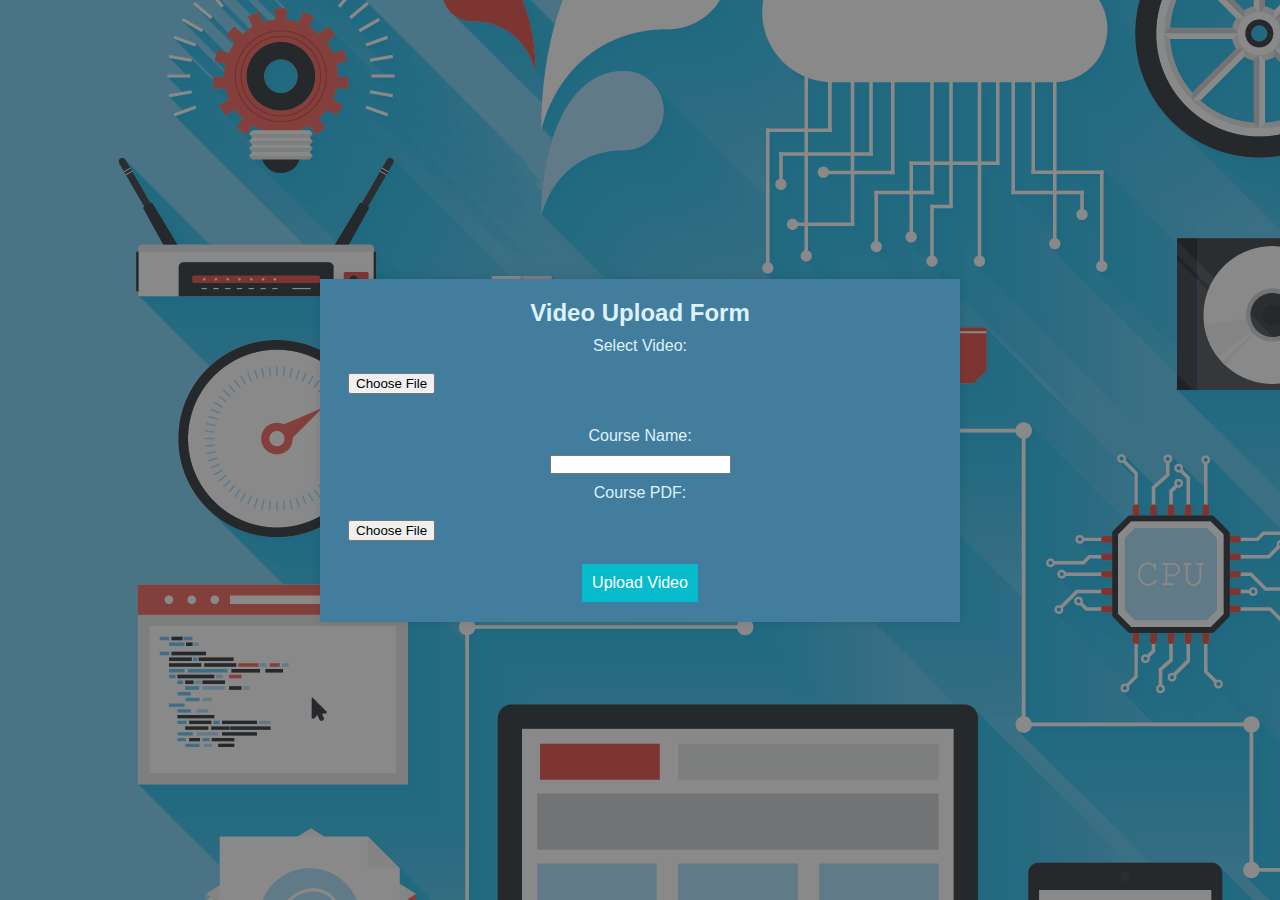
<file: MasterPice/TeacherDashboard/CrudCourse/index.html>
<!DOCTYPE html>
<html lang="en">
<head>
    <meta charset="UTF-8" />
    <meta name="viewport" content="width=device-width, initial-scale=1.0" />
    <title>Video Upload Form</title>
    <style>
        :root {
            --bg-1: #427D9D;
            --bg-2: #06BBCC;
            --bg-3: #9BBEC8;
            --bg-4: #DDF2FD;
        }
        *{
            margin: 0;
            transition: 0.5s;
            padding: 0;
            box-sizing: border-box;
        }
        body {
            height: 100vh;
            background: url(wallpaper-login.png);

        }

        .cc {
            display: flex;
            align-content: center;
            flex-direction: column;
            width: 50%;
            padding: 20px;
            background: var(--bg-1);
            box-shadow: 0 0 10px rgba(0, 0, 0, 0.1);
        }

        h2 {
            text-align: center;
            color: var(--bg-4);
        }
        .aa {
            font-family: Arial, sans-serif;
            margin: 0;
            padding: 0;
            display: flex;
            align-items: center;
            justify-content: center;
            width: 100%;
            height: 100%;
            background: #00000076;

        }
        form {
            display: flex;
            flex-direction: column;
            align-items: center;
        }

        label {
            margin: 10px 0;
            color: var(--bg-4);
        }

       
    input[type="file"] {
        padding: 8px;
        margin-bottom: 15px;
        width: 100%;
        box-sizing: border-box;
        appearance: none;
        border: none;
        outline: none;
        position: relative;
        overflow: hidden;
        color: transparent;
    }

        button {
            padding: 10px;
            background-color: var(--bg-2);
            color: #fff;
            border: none;
            cursor: pointer;
            font-size: 16px;
        }

        button:hover {
            color: var(--bg-2);
            background-color:var(--bg-4);
        }
    </style>

</head>
<body>
    <div class="aa">
        <div class="cc">
            <h2>Video Upload Form</h2>
        
            <form id="uploadForm" enctype="multipart/form-data">
                <label for="file">Select Video:

                </label>
                    <input type="file" name="file" id="file" accept="video/*" required />
                <label for="coursename">Course Name:</label>
                <input type="text" name="coursename" id="coursename" required />
        
                <label for="course_pdf">Course PDF:</label>
                <input type="file" name="course_pdf" id="course_pdf" accept="application/pdf" />
        
                <button type="button" onclick="uploadVideo()">Upload Video</button>
            </form>
        </div>
    </div>

    <script>
        function uploadVideo() {
            const form = document.getElementById("uploadForm");
            const formData = new FormData(form);

            fetch("http://localhost/MasterPiece/TeacherDashboard/CrudCourse/InsertCourse.php", {
                method: "POST",
                body: formData,
            })
            .then(response => response.json())
            .then(data => {
                if (data.success) {
                    alert("Video uploaded successfully");
                } else {
                    alert("Error: " + data.message);
                }
            })
            .catch(error => {
                console.error("Error:", error);
                alert("Error uploading video. Please try again later.");
            });
        }
    </script>
</body>
</html>
</file>
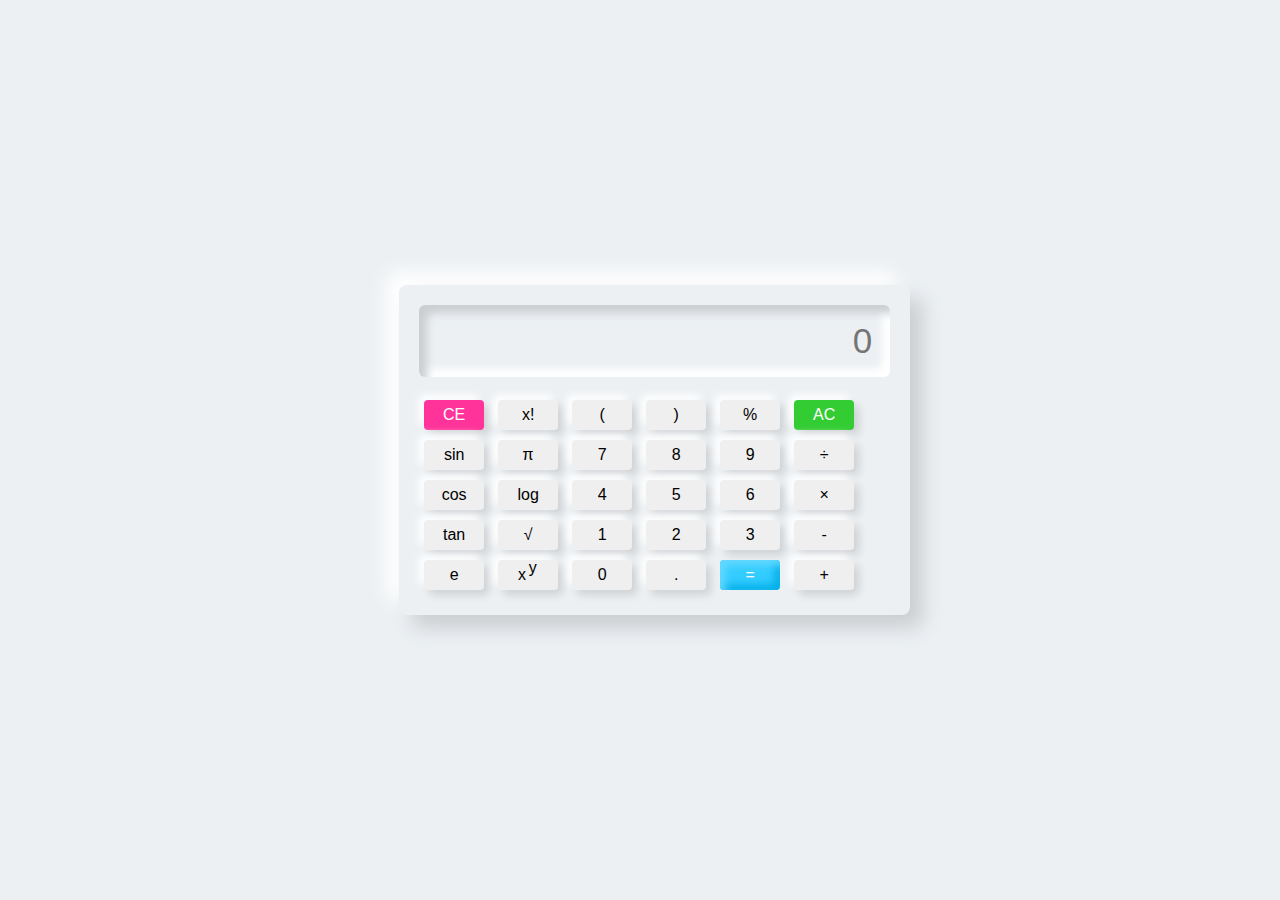
<file: Mstertest/MasterFrontEnd/calc.html>
<!DOCTYPE html>
<html lang="en">

<head>
    <meta charset="UTF-8">
    <meta name="viewport" content="width=device-width, initial-scale=1.0">
    <title>Nemorphism calci</title>
    <link rel="stylesheet" type="text/css"
        href="https://stackpath.bootstrapcdn.com/font-awesome/4.7.0/css/font-awesome.min.css">
</head>
<style>
    :root {
    --bg-1 : #427D9D ;
    --bg-2 : #06BBCC ;
    --bg-3 : #9BBEC8 ;
    --bg-4 : #DDF2FD ;
}
    body {
        padding: 0;
        margin: 0;
        display: flex;
        justify-content: center;
        align-items: center;
        min-height: 100vh;
        user-select: none;
        background: #ecf0f3;
    }

    .container {
        margin-left: 1.8em;
        padding: 20px;
        border-radius: 8px;
        box-shadow: 13px 13px 20px #cbced1,
            -13px -13px 20px #ffffff;
    }

    .content {
        width: 100%;
        margin-top: 1.7em;
        display: flex;
        justify-content: center;
        align-items: center;
        flex-direction: column;
    }

    .row button {
        width: 60px;
        height: 30px;
        font-size: 16px;
        border: none;
        outline: none;
        margin: 5px;
        border-radius: 4px;
        transition: .1s;
        box-shadow: 5px 5px 8px #00000020,
            -5px -5px 8px #ffff;
    }

    .row button:hover {
        box-shadow: inset 5px 5px 8px rgba(16, 16, 16, .1),
            inset -5px -5px 8px #fff;
        background: #fff;
    }

    .display #screen {
        margin-bottom: .5em;
        width: auto;
        height: 70px;
        font-size: 35px;
        outline: none;
        border: none;
        text-align: right;
        padding-right: .5em;
        background: #ecf0f3;
        border-radius: 6px;
        box-shadow: inset 8px 8px 8px #cbced1,
            inset -8px -8px 8px #ffffff;
    }

    #eval {
        background: #33ccff;
        color: #fff;
        box-shadow: inset 5px 5px 8px #66d9ff,
            inset -5px -5px 8px #00ace6;
    }

    #eval:hover {
        box-shadow: inset 5px 5px 8px #00ace6,
            inset -5px -5px 8px #00ace6;
    }

    #ac {
        background: #33cc33;
        color: #fff;
    }

    #ac:hover {
        box-shadow: inset 5px 5px 8px #2eb82e,
            inset -5px -5px 8px #33cc33;
    }

    #ce {
        background: #ff3399;
        color: #fff;
    }

    #ce:hover {
        box-shadow: inset 5px 5px 8px #e60073,
            inset -5px -5px 8px #ff3399;
    }
</style>

<body>

    <div class="container">
        <div class="display">
            <input id="screen" type="text" placeholder="0">
        </div>

        <div class="btns">
            <div class="row">
                <button id="ce" onclick="backspc()">CE</button>
                <button onclick="fact()">x!</button>
                <button class="btn">(</button>
                <button class="btn">)</button>
                <button class="btn">%</button>
                <button id="ac" onclick="screen.value=''">AC</button>
            </div>

            <div class="row">
                <button onclick="sin()">sin</button>
                <button onclick="pi()">π</button>
                <button class="btn">7</button>
                <button class="btn">8</button>
                <button class="btn">9</button>
                <button class="btn">÷</button>
            </div>

            <div class="row">
                <button onclick="cos()">cos</button>
                <button onclick="log()">log</button>
                <button class="btn">4</button>
                <button class="btn">5</button>
                <button class="btn">6</button>
                <button class="btn">×</button>
            </div>

            <div class="row">
                <button onclick="tan()">tan</button>
                <button onclick="sqrt()">√</button>
                <button class="btn">1</button>
                <button class="btn">2</button>
                <button class="btn">3</button>
                <button class="btn">-</button>
            </div>

            <div class="row">
                <button onclick="e()">e</button>
                <button onclick="pow()">x <span style="position: relative; bottom: .4em; right: .1em;">y</span>
                </button>
                <button class="btn">0</button>
                <button class="btn">.</button>
                <button id="eval" onclick="screen.value=eval(screen.value)">=</button>
                <button class="btn">+</button>
            </div>
        </div>
    </div>
</body>
<script>
    var screen = document.querySelector('#screen');
    var btn = document.querySelectorAll('.btn');

    /*============ For getting the value of btn, Here we use for loop ============*/
    for (item of btn) {
        item.addEventListener('click', (e) => {
            btntext = e.target.innerText;

            if (btntext == '×') {
                btntext = '*';
            }

            if (btntext == '÷') {
                btntext = '/';
            }
            screen.value += btntext;
        });
    }

    function sin() {
        screen.value = Math.sin(screen.value);
    }

    function cos() {
        screen.value = Math.cos(screen.value);
    }

    function tan() {
        screen.value = Math.tan(screen.value);
    }

    function pow() {
        screen.value = Math.pow(screen.value, 2);
    }

    function sqrt() {
        screen.value = Math.sqrt(screen.value, 2);
    }

    function log() {
        screen.value = Math.log(screen.value);
    }

    function pi() {
        screen.value = 3.14159265359;
    }

    function e() {
        screen.value = 2.71828182846;
    }

    function fact() {
        var i, num, f;
        f = 1
        num = screen.value;
        for (i = 1; i <= num; i++) {
            f = f * i;
        }

        i = i - 1;

        screen.value = f;
    }

    function backspc() {
        screen.value = screen.value.substr(0, screen.value.length - 1);
    }
</script>

</html>
</file>
